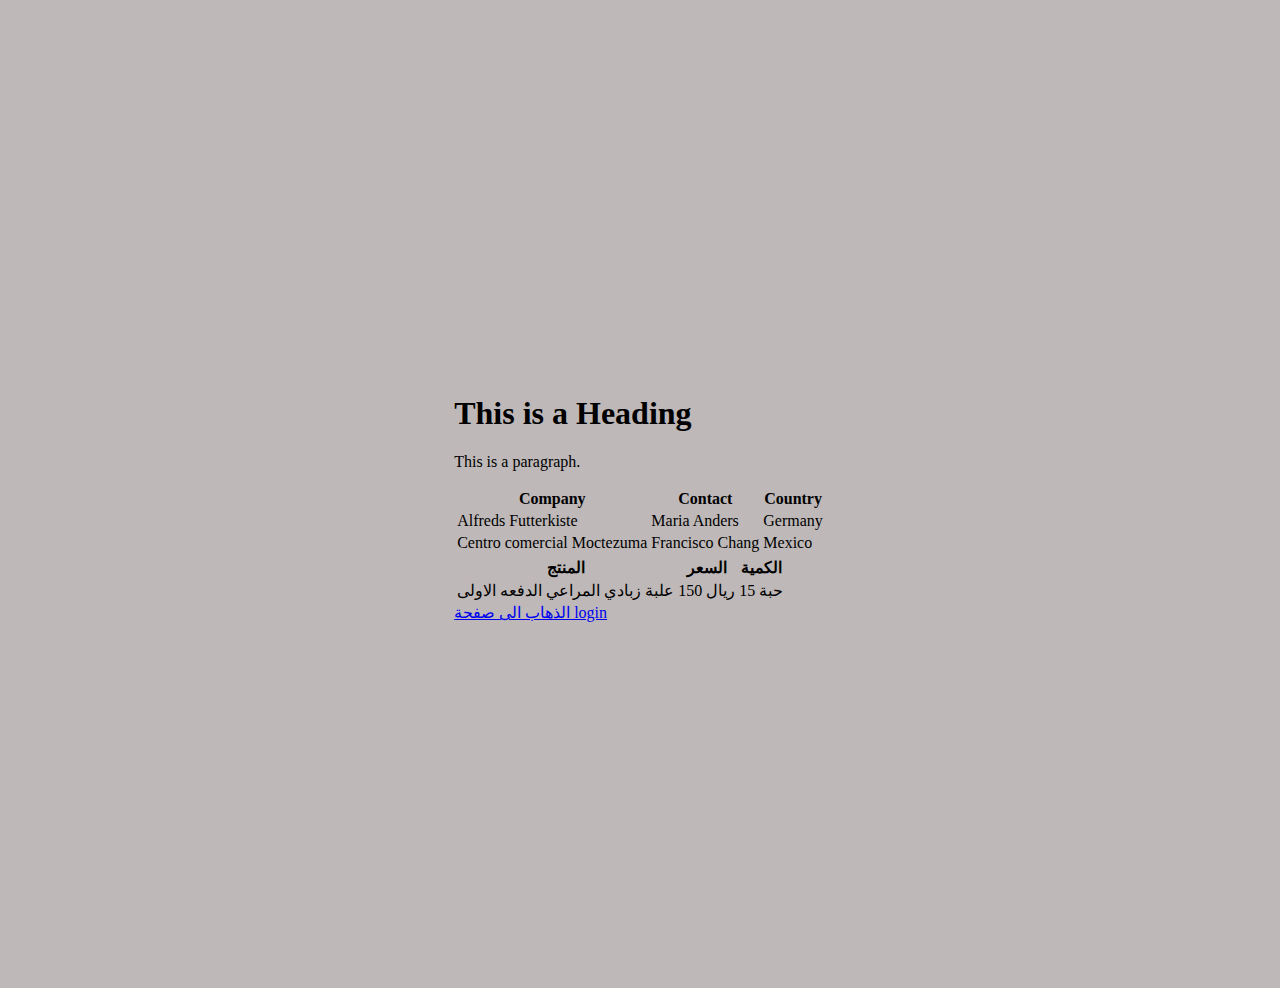
<file: fressco/templates/fressco/test.html>
<!doctype html>
  <html lang="en">
    <head>
      <!-- CSS only -->
<link href="https://cdn.jsdelivr.net/npm/bootstrap@5.2.0-beta1/dist/css/bootstrap.min.css" rel="stylesheet" integrity="sha384-0evHe/X+R7YkIZDRvuzKMRqM+OrBnVFBL6DOitfPri4tjfHxaWutUpFmBp4vmVor" crossorigin="anonymous">
<title>Page Title</title>

      <link rel="stylesheet" href="https://cdn.jsdelivr.net/npm/bootstrap@4.6.1/dist/css/bootstrap.min.css" integrity="sha384-zCbKRCUGaJDkqS1kPbPd7TveP5iyJE0EjAuZQTgFLD2ylzuqKfdKlfG/eSrtxUkn" crossorigin="anonymous">
  
      <script src="https://cdn.jsdelivr.net/npm/bootstrap@4.6.1/dist/js/bootstrap.min.js" integrity="sha384-VHvPCCyXqtD5DqJeNxl2dtTyhF78xXNXdkwX1CZeRusQfRKp+tA7hAShOK/B/fQ2" crossorigin="anonymous"></script>
  
      <script src="https://cdn.jsdelivr.net/npm/bootstrap@4.6.1/dist/js/bootstrap.bundle.min.js" integrity="sha384-fQybjgWLrvvRgtW6bFlB7jaZrFsaBXjsOMm/tB9LTS58ONXgqbR9W8oWht/amnpF" crossorigin="anonymous"></script>
  
      <meta charset="utf-8">
      <meta name="viewport" content="width=device-width, initial-scale=1, shrink-to-fit=no">
      <meta name="description" content="">
      <meta name="author" content="">
      <link rel="icon" href="/docs/4.0/assets/img/favicons/favicon.ico">
  
      <title>Signin Template for Bootstrap</title>
  
      <link rel="canonical" href="https://getbootstrap.com/docs/4.0/examples/sign-in/">
  
  
      <style>
          html,
              body {
              height: 100%;
              background-attachment: fixed;
              background-size:100% 100%;
              }
  
              body {
              display: -ms-flexbox;
              display: -webkit-box;
              display: flex;
              -ms-flex-align: center;
              -ms-flex-pack: center;
              -webkit-box-align: center;
              align-items: center;
              -webkit-box-pack: center;
              justify-content: center;
              padding-top: 40px;
              padding-bottom: 40px;
              background-color: #beb8b8;
              }
  
              .form-signin {
              width: 100%;
              max-width: 330px;
              padding: 15px;
              margin: 0 auto;
              }
              .form-signin .checkbox {
              font-weight: 400;
              }
              .form-signin .form-control {
              position: relative;
              box-sizing: border-box;
              height: auto;
              padding: 10px;
              font-size: 16px;
              }
              .form-signin .form-control:focus {
              z-index: 2;
              }
              .form-signin input[type="email"] {
              margin-bottom: -1px;
              border-bottom-right-radius: 0;
              border-bottom-left-radius: 0;
              }
              .form-signin input[type="password"] {
              margin-bottom: 10px;
              border-top-left-radius: 0;
              border-top-right-radius: 0;
              }
      </style>
    </head>


<body>
<form>
<h1>This is a Heading </h1>
<p>This is a paragraph.</p>

    <table class="table">
        <tr>
          <th>Company</th>
          <th>Contact</th>
          <th>Country</th>
        </tr>
        <tr>
          <td>Alfreds Futterkiste</td>
          <td>Maria Anders</td>
          <td>Germany</td>
        </tr>
        <tr>
          <td>Centro comercial Moctezuma</td>
          <td>Francisco Chang</td>
          <td>Mexico</td>
        </tr>
      </table>

      <table class="table" dir="ltr">
    
        <tr>
            <th>المنتج</th>
            <th>السعر</th>
            <th>الكمية</th>
        </tr>
        <tr>
            <td>علبة زبادي المراعي الدفعه الاولى</td>
            <td>150 ريال</td>
            <td>15 حبة</td>
        </tr>
      </table>
    
    <a href="{%url 'login' %}" class="btn btn-lg btn-primary btn-block">الذهاب الى صفحة login</a>

  </form>
  </body>


</html>
</file>
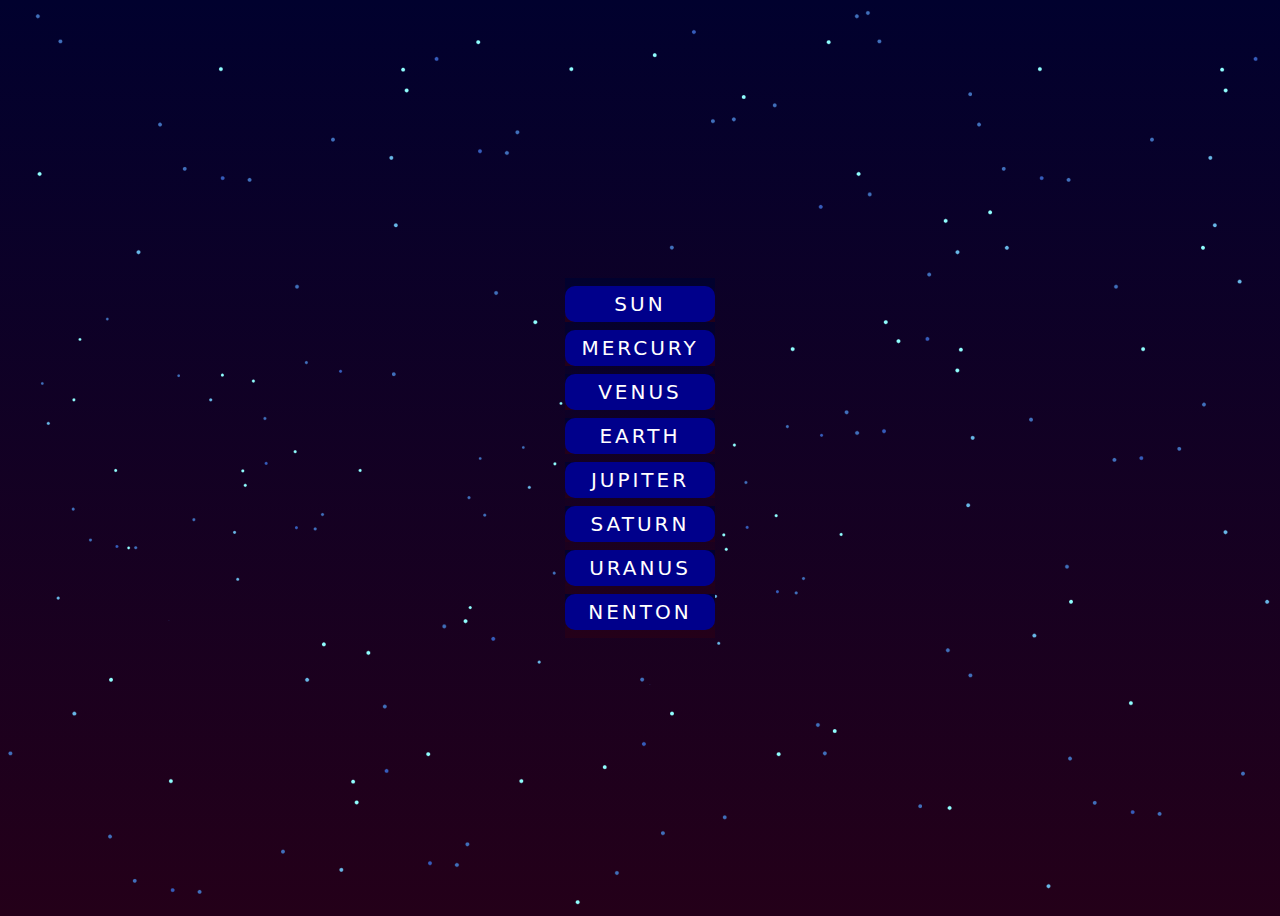
<file: market/templates/market/menu.html>
<!DOCTYPE html>
<HTML lang = "EN">
    <head>
        <meta charset="utf-8">
        <link rel="stylesheet" href="style.css">
        <style>
            

        </style>
    </head>
    <body>
        <section>
            <ul>
                <li data-text="sun"><a href="#">sun</a></li>
                <li data-text="mercury"><a href="#">mercury</a></li>
                <li data-text="venus"><a href="#">venus</a></li>
                <li data-text="earth"><a href="#">earth</a></li>
                <li data-text="jupiter"><a href="#">jupiter</a></li>
                <li data-text="saturn"><a href="#">saturn</a></li>
                <li data-text="uranus"><a href="#">uranus</a></li>
                <li data-text="nenton"><a href="#">nenton</a></li>
            </ul>
        </section>
    </body>
</HTML>
</file>
<file: market/templates/market/style.css>
html,
                body *{
                    margin: 0;
                    padding: 0;
                    background: linear-gradient(#01012e,#240019);
                    font-family: system-ui;
                }
                section{
                    background: url('stars1.png');
                    height: 100vh;
                    display: flex;
                    justify-content: center;
                    align-items: center;
                }
                ul{
                    text-align: center;
                }
                ul:hover li a{
                    opacity: 0;
                }
                ul li{
                    list-style: none;
                    margin: 8px 0;
                }
                ul li a{
                    color: #fff;
                    text-decoration:none;
                    font-size: 20px;
                    font-weight: 500;
                    letter-spacing: 3px;
                    background: darkblue;
                    padding: 6px 15px;
                    border-radius: 10px;
                    width: 100px;
                    transition: 0.5s;
                    display: inline-block;
                    text-transform: uppercase;
                    width: 120px;
                    transition: 0.5s;
                    position: relative;
                    z-index: 10;                       
                }
                ul li a:hover{
                    transform: scale(1.1);
                    background: darkmagenta;
                    opacity: 1;
                }
                ul li::after{
                    content: attr(data-text);
                    color: #fff;
                    position: absolute;
                    left: 50%;
                    top: 50%;
                    transform: translate(-50%,-250%);
                    font-size: 800%;
                    font-weight: 900%;
                    text-transform: uppercase;
                    opacity: 0;
                    letter-spacing: 50px;
                    pointer-events: none;
                    transition: 00.5s;
                }
                ul li:hover:after{
                    opacity: 0.5;
                    letter-spacing: 5px;
                }
                ul li::before{
                    content: '';
                    background: #fff;
                    width: 180px;
                    height: 80px;
                    position: absolute;
                    left: 50%;
                    top: 50%;
                    transform: translate(-50%,300%);
                    border-radius: 50%;
                    box-shadow: 0 0 80px orangered;
                    opacity: 0;
                    transition: 0.5s;
                }
                ul li:hover::before{
                    opacity: 0.5;
                    width: 80px;
                }
</file>
